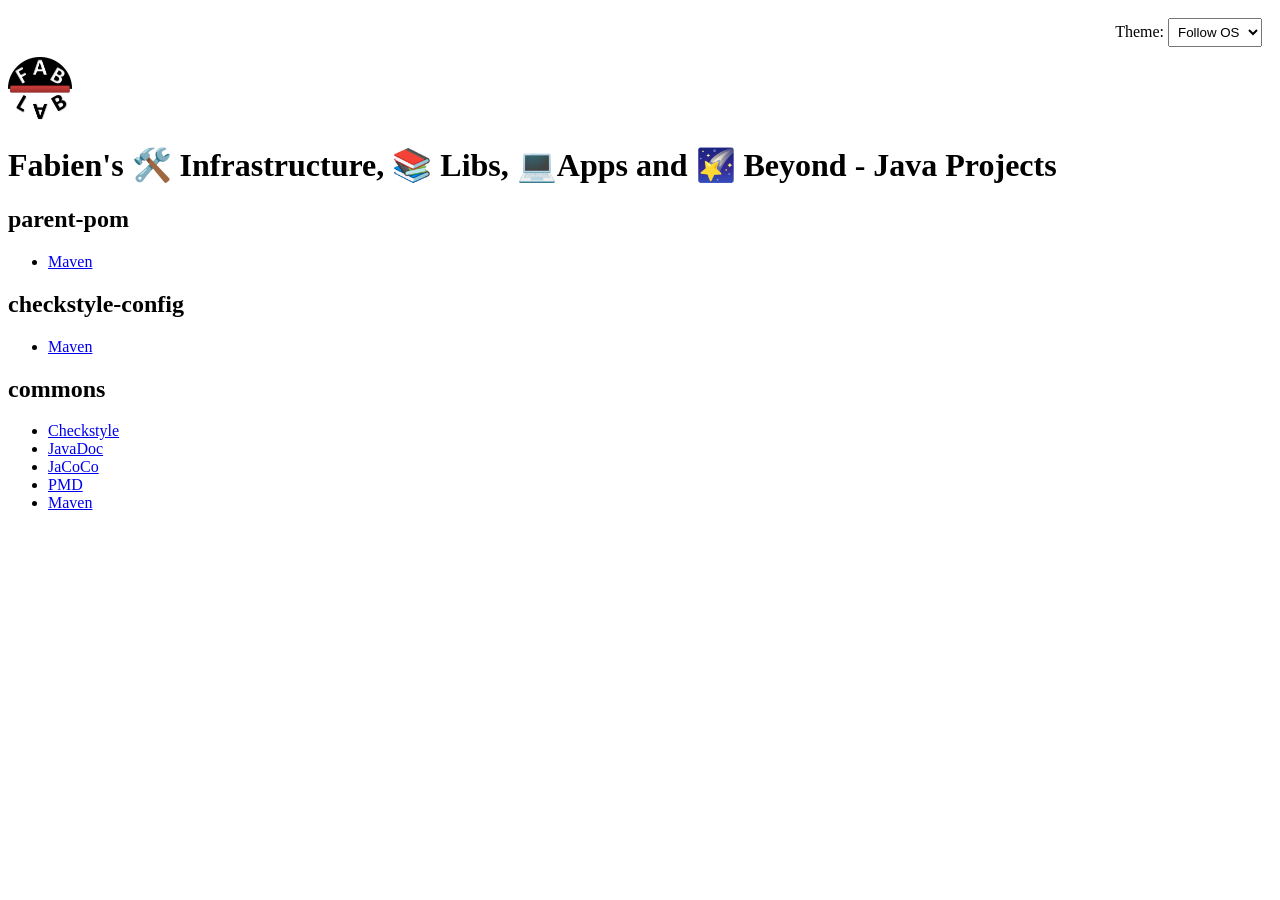
<file: java/index.html>
<!DOCTYPE html>
<html lang="en">
<head>
  <meta charset="UTF-8">
  <title>FabilabWorks</title>
  <link rel="icon" type="image/ico" href="favicons/FabilabWorks.ico">
  <link rel="stylesheet" href="../styles.css">
</head>
<body>
<header>
  <div class="theme-selector">
    <label for="theme-select">Theme:</label>
    <select id="theme-select">
      <option value="system">Follow OS</option>
      <option value="light">Light</option>
      <option value="dark">Dark</option>
    </select>
  </div>
</header>
<main>
  <img src="../png/FabilabWorks.png" alt="" width="64" height="64"/>
  <h1> Fabien's 🛠️ Infrastructure, 📚 Libs, 💻Apps and 🌠 Beyond - Java Projects</h1>
  <!-- parent-pom -->
  <section>
    <h2>parent-pom</h2>
    <ul>
      <li>
        <a href="https://fabilabworks.gitlab.io/java/parent-pom/mvn"
           target="_blank"
           rel="noopener noreferrer"
        >
          Maven
        </a>
      </li>
    </ul>
  </section>
  <!-- checkstyle-config -->
  <section>
    <h2>checkstyle-config</h2>
    <ul>
      <li>
        <a href="https://fabilabworks.gitlab.io/java/checkstyle-config/mvn"
           target="_blank"
           rel="noopener noreferrer"
        >
          Maven
        </a>
      </li>
    </ul>
  </section>
  <!-- commons -->
  <section>
    <h2>commons</h2>
    <ul>
      <!-- checkstyle -->
      <li>
        <a
          href="https://fabilabworks.gitlab.io/java/commons/checkstyle"
          target="_blank"
          rel="noopener noreferrer"
        >
          Checkstyle
        </a>
      </li>
      <!-- javadoc -->
      <li>
        <a
          href="https://fabilabworks.gitlab.io/java/commons/javadoc"
          target="_blank"
          rel="noopener noreferrer"
        >
          JavaDoc
        </a>
      </li>
      <!-- jacoco -->
      <li>
        <a
          href="https://fabilabworks.gitlab.io/java/commons/jacoco"
          target="_blank"
          rel="noopener noreferrer"
        >
          JaCoCo
        </a>
      </li>
      <!-- pmd -->
      <li>
        <a
          href="https://fabilabworks.gitlab.io/java/commons/pmd"
          target="_blank"
          rel="noopener noreferrer"
        >
          PMD
        </a>
      </li>
      <!-- maven -->
      <li>
        <a href="https://fabilabworks.gitlab.io/java/commons/mvn"
           target="_blank"
           rel="noopener noreferrer"
        >
          Maven
        </a>
      </li>
    </ul>
  </section>
  <script src="../theme.js"></script>
</main>
</body>
</html>
</file>
<file: styles.css>
:root {
  --bg-color: #ffffff;
  --text-color: #000000;
}

[data-theme="dark"] {
  --bg-color: #121212;
  --text-color: #ffffff;
}

body {
  background-color: var(--bg-color);
  color: var(--text-color);
  transition: background-color 0.3s, color 0.3s;
}

header {
  padding: 10px;
  text-align: right;
}

.theme-selector select {
  padding: 5px;
}

.icons {
  display: inline-flex;
}

.icons img {
  width: 24px;
  height: 24px;
}

.icons a {
  margin-left: 8px;
}
</file>
